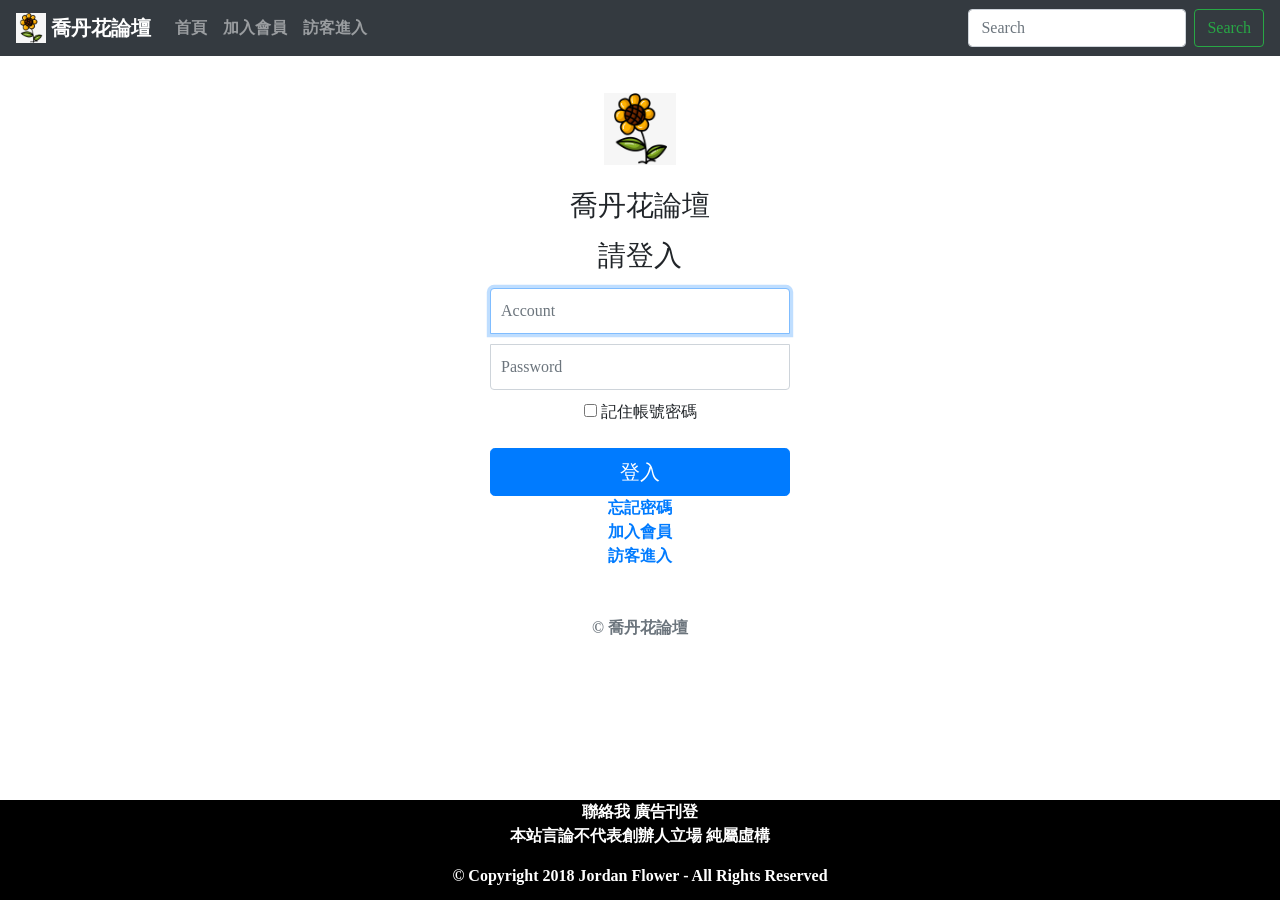
<file: View/index.html>
<html >
  <head>
    <meta charset="utf-8">
    <title>喬丹花論壇</title>
    <meta name="viewport" content="width=device-width, initial-scale=1, shrink-to-fit=no">
    <link rel="icon" href="picture/flower2.jpg" type="image/ico"/>
    <link rel="stylesheet" href="https://maxcdn.bootstrapcdn.com/bootstrap/4.0.0/css/bootstrap.min.css" integrity="sha384-Gn5384xqQ1aoWXA+058RXPxPg6fy4IWvTNh0E263XmFcJlSAwiGgFAW/dAiS6JXm" crossorigin="anonymous">
    <script src="https://maxcdn.bootstrapcdn.com/bootstrap/4.0.0/js/bootstrap.min.js" integrity="sha384-JZR6Spejh4U02d8jOt6vLEHfe/JQGiRRSQQxSfFWpi1MquVdAyjUar5+76PVCmYl" crossorigin="anonymous"></script>
    <!-- md5 js -->
    <script type="text/javascript" src="JS/md5.js"></script>
    <!-- jquery -->
    <script type="text/javascript" src="JS/jquery-3.3.1.min.js"></script>
    <!-- my web css -->
    <link rel="stylesheet" href="CSS/web.css">
  </head>
  <!-- body -->
  <body style="font-family:Microsoft JhengHei;font-weight:bold;">
    <div id="sitebody">
　    <div id="header">
      <!-- navBAR 區塊 -->
      <!-- 導覽列 -->
        <section>
          <nav class="navbar navbar-expand-lg beta-menu navbar-dropdown align-items-center fixed-top navbar-toggleable-sm navbar-dark bg-dark">
            <a class="navbar-brand" href="index.html">
              <img src="picture/flower2.jpg" width="30" height="30" class="d-inline-block align-top" alt="">
              喬丹花論壇
            </a>
            <button class="btn navbar-toggler" type="button" data-toggle="collapse" data-target="#navbarTogglerDemo02" aria-controls="navbarTogglerDemo02" aria-expanded="false" aria-label="Toggle navigation">
              <span class="navbar-toggler-icon"></span>
            </button>

            <div class="collapse navbar-collapse" id="navbarTogglerDemo02">
              <ul class="navbar-nav mr-auto mt-2 mt-lg-0">
                <li class="nav-item ">
                  <a class="nav-link" href="index.html">首頁<span class="sr-only">(current)</span></a>
                </li>
                <li class="nav-item">
                  <a class="nav-link" href="signup.html">加入會員</a>
                </li>
                <li class="nav-item">
                  <a class="nav-link" href="guest.html">訪客進入</a>
                </li>
              </ul>
              <form class="form-inline my-2 my-lg-0">
                <input class="form-control mr-sm-2" type="search" placeholder="Search">
                <button class="btn btn-outline-success my-2 my-sm-0" id="search" type="submit">Search</button>
              </form>
            </div>
          </nav>
        </section>
      </div>

      <div id="sidebar_left"></div>
　    <div id="sidebar_right"></div>
      <!-- 中間區塊 (會員登入)-->
      <div id="content">
        <section>
          <div class="container-fluid">
            <div class="row">
              </div>
              <div class="col-md-12 align-center" style="text-align:center">
                <form id="loginform" name="loginform" class="form-signin" Enctype="application/x-www-form-urlencoded">
                  <img class="mb-4" src="picture/flower2.jpg" alt="" width="72" height="72">
                  <font size="5">
                    <h3 class="h3 mb-3 font-weight-normal">喬丹花論壇</h3>
                  </font>
                  <h1 class="h3 mb-3 font-weight-normal">請登入</h1>
                  <label for="account" class="sr-only">帳號</label>
                  <input type="account" id="account" class="form-control" name="account" placeholder="Account" required autofocus>
                  <label for="password" class="sr-only">密碼</label>
                  <input type="password" id="password" class="form-control" name="password" placeholder="Password" required>
                  <div class="checkbox mb-3">
                    <label>
                      <input type="checkbox" value="remember-me"> 記住帳號密碼
                    </label>
                  </div>
                  <input type="submit" class="btn btn-lg btn-primary btn-block" value="登入">
                  <div>
      							<a href="#">忘記密碼</a>
      						</div>
      						<div >
      							<a href="signup.html">加入會員</a>
      						</div>
                  <div >
      							<a href="guest.html">訪客進入</a>
      						</div>
                  <p class="mt-5 mb-3 text-muted">&copy; 喬丹花論壇</p>
                </form>
              </div>
            </div>
          </section>
      </div>
      <div id="footer">
        <!-- footer -->
        <footer >
        <div>
          <a href="mailto:j860406g@gmail.com" style="color:white">聯絡我</a>
          <a href="https://line.me/ti/p/gaDiRxr8jY" style="color:white">廣告刊登</a>
        </div>
        <div>
          <p>本站言論不代表創辦人立場 純屬虛構</p>
          <p>© Copyright 2018 Jordan Flower - All Rights Reserved</p>
        </div>
      </footer>
     </div>

      </div>
    </div>
    <!--Modal 用來代替alert-->
    <div class="modal" id="#myModal" tabindex="-1" role="dialog">
      <div class="modal-dialog">
        <div class="modal-content">
          <div class="modal-header">
            <h4 class="modal-title">喬丹花論壇</h4>
            <button type="button" class="close" data-dismiss="modal" aria-label="Close"><span aria-hidden="true">&times;</span>

            </button>
          </div>
          <div class="modal-body">
            <p id="alert">123</p>
          </div>
          <div class="modal-footer">
            <button type="button" class="btn btn-primary" id="check" data-dismiss="modal">確定</button>
          </div>
        </div>
        <!-- /.modal-content -->
      </div>
      <!-- /.modal-dialog -->
    </div>
    <!-- **************************************************************************** -->
    <!-- ajax 登入處理 -->
    <script type="text/JavaScript">
    		$(document).ready(function() {
    			$("#loginform").submit(function() {
            document.loginform.password.value=md5(document.loginform.password.value);
    				$.ajax({
    					type:"POST",
    					url: "/MyWeb/API/checkpwd",
    					dataType:'html',
    					data:
    					{
    						account: $('#account').val(),
    	          password : $('#password').val(),
    					}
    				}).done(function(data) {
    			        //成功的時候
    			        console.log(data);
    			        if(data == "success")
    			        {
                    $('#alert').text('登入成功，網頁即將跳轉');
                    $('#\\#myModal').modal('show');
    			        	//註冊新增成功，轉跳到登入頁面。
                    document.getElementById("check").onclick = function() {
    			        	      window.location.href="home.php";
                    };
    			        }
    			        else if(data == "fail")
    			        {
                    $('#alert').text('登入失敗，請與系統人員聯繫或重新登入');
                    $('#\\#myModal').modal('show');
                    document.getElementById("check").onclick = function() {
    			        	      window.location.href="index.html";
                    };

    			        }

    			      }).fail(function(jqXHR, textStatus, errorThrown) {
    			      	//失敗的時候
    					alert(data);
    			      	alert("有錯誤產生，請看 console log");
    			        console.log(jqXHR.responseText);
    			      });;
    				return false;

    			});

    	});
    </script>


    <!-- ................................................................................................................................................................................................. -->

    <!-- ........................................................................................................ -->

    <!-- <script src="https://code.jquery.com/jquery-3.2.1.slim.min.js" integrity="sha384-KJ3o2DKtIkvYIK3UENzmM7KCkRr/rE9/Qpg6aAZGJwFDMVNA/GpGFF93hXpG5KkN" crossorigin="anonymous"></script> -->
    <script src="https://cdnjs.cloudflare.com/ajax/libs/popper.js/1.12.9/umd/popper.min.js" integrity="sha384-ApNbgh9B+Y1QKtv3Rn7W3mgPxhU9K/ScQsAP7hUibX39j7fakFPskvXusvfa0b4Q" crossorigin="anonymous"></script>
    <script src="https://maxcdn.bootstrapcdn.com/bootstrap/4.0.0/js/bootstrap.min.js" integrity="sha384-JZR6Spejh4U02d8jOt6vLEHfe/JQGiRRSQQxSfFWpi1MquVdAyjUar5+76PVCmYl" crossorigin="anonymous"></script>
  </body>
</html>
</file>
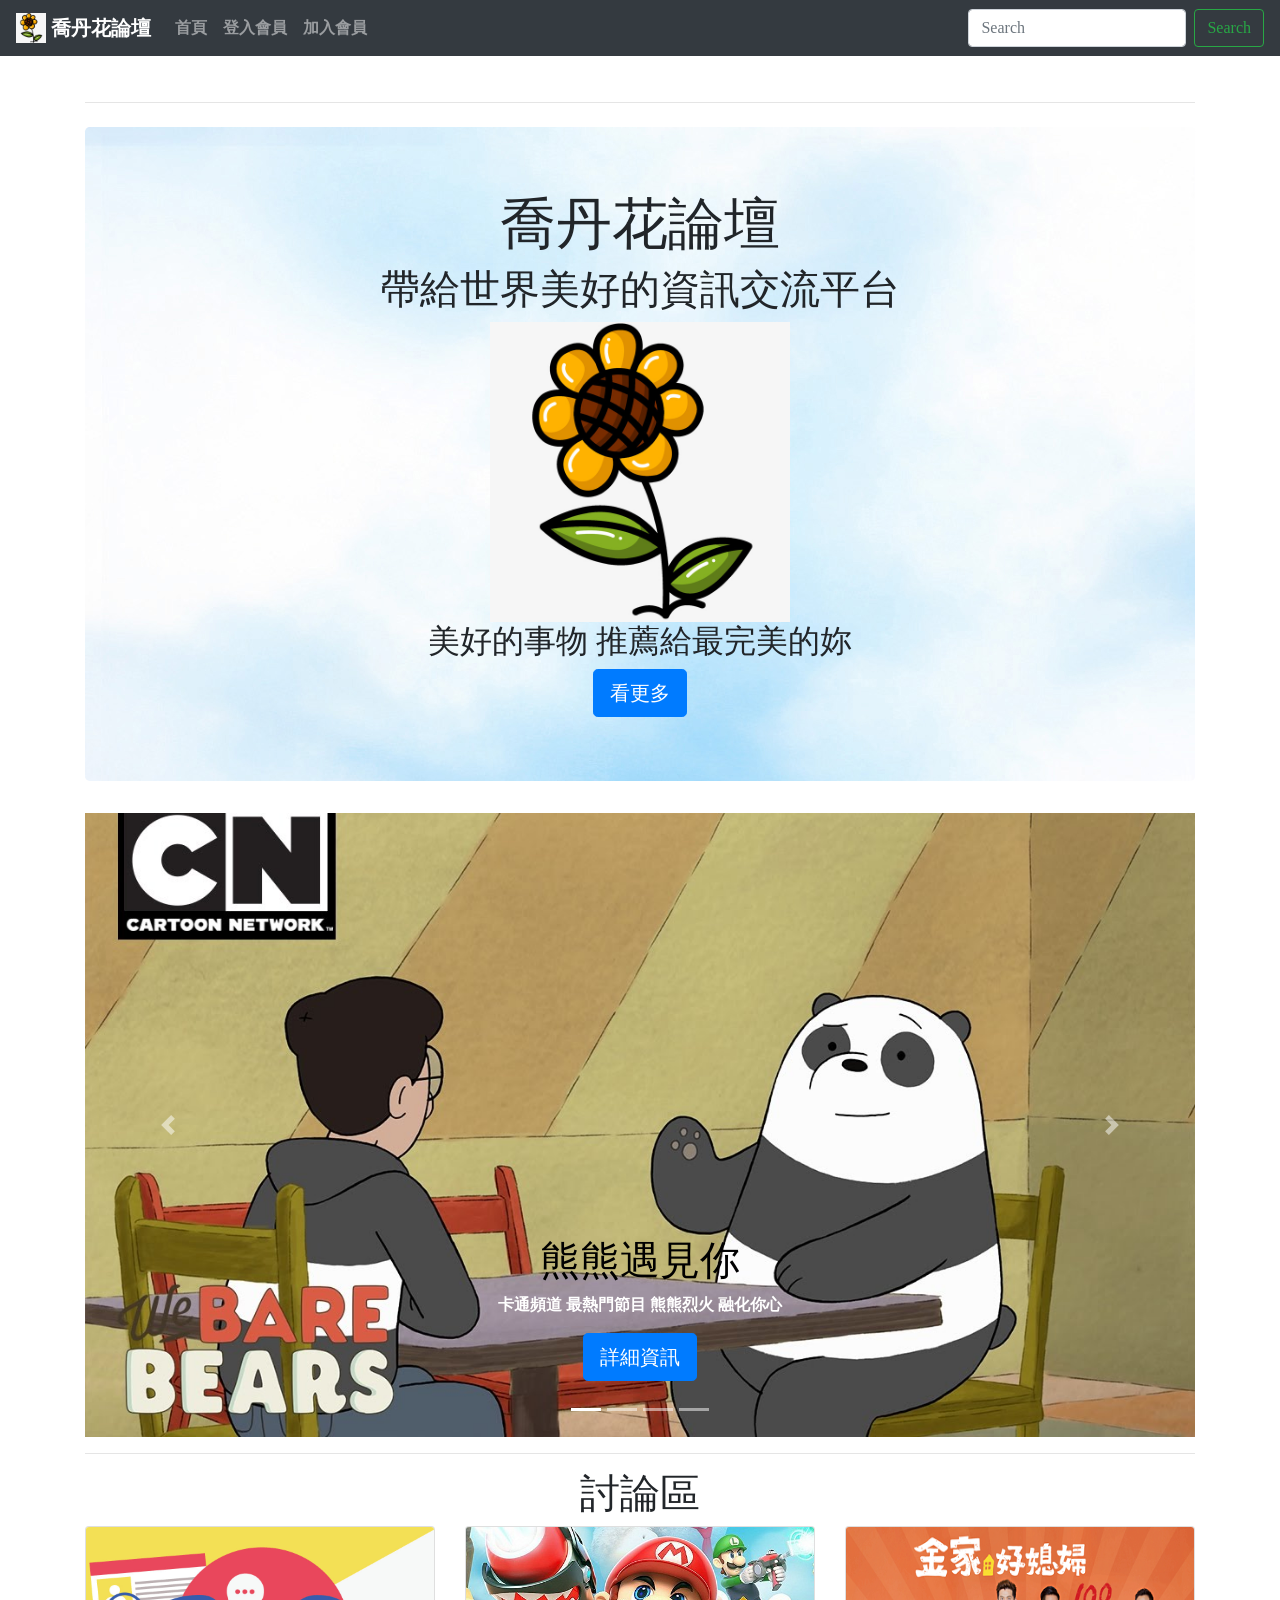
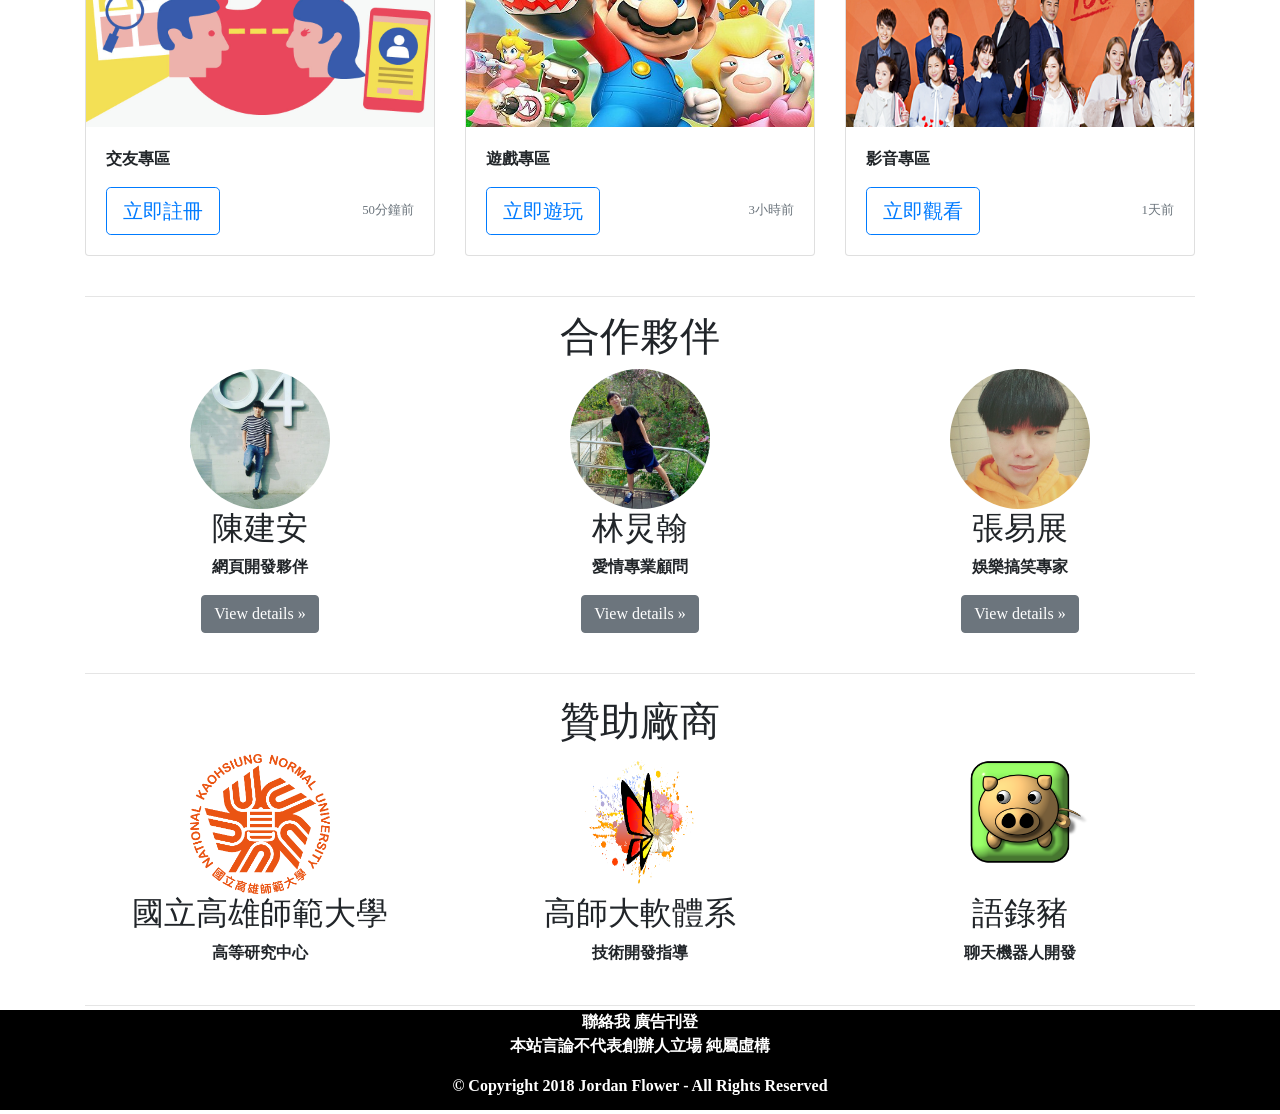
<file: View/guest.html>
<html >
<!-- 加入github -->
<!-- 測試 -->
<!-- email:j860406g@gmail.com -->
  <head>
    <meta charset="utf-8">
    <title>喬丹花論壇</title>
    <meta name="viewport" content="width=device-width, initial-scale=1, shrink-to-fit=no">
    <link rel="icon" href="picture/flower2.jpg" type="image/ico"/>
    <link rel="stylesheet" href="https://maxcdn.bootstrapcdn.com/bootstrap/4.0.0/css/bootstrap.min.css" integrity="sha384-Gn5384xqQ1aoWXA+058RXPxPg6fy4IWvTNh0E263XmFcJlSAwiGgFAW/dAiS6JXm" crossorigin="anonymous">
    <script src="https://maxcdn.bootstrapcdn.com/bootstrap/4.0.0/js/bootstrap.min.js" integrity="sha384-JZR6Spejh4U02d8jOt6vLEHfe/JQGiRRSQQxSfFWpi1MquVdAyjUar5+76PVCmYl" crossorigin="anonymous"></script>
    <script type="text/javascript" src="JS/jquery-3.3.1.min.js"></script>
    <!-- my web css -->
    <link rel="stylesheet" href="CSS/web.css">
  </head>
  <!-- body -->
  <body style="font-family:Microsoft JhengHei;font-weight:bold;">
    <div id="sitebody">
　    <div id="header">
      <!-- navBAR 區塊 -->
      <!-- 導覽列 -->
          <nav class="navbar navbar-expand-lg beta-menu navbar-dropdown align-items-center fixed-top navbar-toggleable-sm navbar-dark bg-dark">
            <a class="navbar-brand" href="guest.html">
              <img src="picture/flower2.jpg" width="30" height="30" class="d-inline-block align-top" alt="">
              喬丹花論壇
            </a>
            <button class="btn navbar-toggler" type="button" data-toggle="collapse" data-target="#navbarTogglerDemo02" aria-controls="navbarTogglerDemo02" aria-expanded="false" aria-label="Toggle navigation">
              <span class="navbar-toggler-icon"></span>
            </button>

            <div class="collapse navbar-collapse" id="navbarTogglerDemo02">
              <ul class="navbar-nav mr-auto mt-2 mt-lg-0">
                <li class="nav-item ">
                  <a class="nav-link" href="guest.html">首頁<span class="sr-only">(current)</span></a>
                </li>
                <li class="nav-item ">
                  <a class="nav-link" href="index.html">登入會員<span class="sr-only">(current)</span></a>
                </li>
                <li class="nav-item">
                  <a class="nav-link" href="signup.html">加入會員</a>
                </li>

              </ul>
              <form class="form-inline my-2 my-lg-0">
                <input class="form-control mr-sm-2" type="search" placeholder="Search">
                <button class="btn btn-outline-success my-2 my-sm-0" id="search" type="submit">Search</button>
              </form>
            </div>
          </nav>
      </div>

      <div id="sidebar_left"></div>
　    <div id="sidebar_right"></div>
      <!-- 中間區塊 (訪客)-->
      <div id="content">
        <div class="container">
	         <div class="row">
		           <div class="col-md-12">
                 <hr class="my-4">
                  <!-- 大型看板 論壇介紹 -->
                  <div class="jumbotron bg-light" style="text-align: center;background-image:url('picture/bg2.jpg');">
                    <h1 class="display-4">喬丹花論壇</h1>
                    <h1 class="display-5">帶給世界美好的資訊交流平台</h1>
                    <img src="picture/flower2.jpg" height="300" width="300" class="d-inline-block align-top" alt="">
                    <h2 class="display-5">美好的事物 推薦給最完美的妳</h2>
                    <a class="btn btn-primary btn-lg" href="#" id="read" role="button" data-toggle="modal" data-target="#alert">看更多</a>
                  </div>
                  <!-- 輪播 -->
                    <div id="myCarousel" class="carousel slide" data-ride="carousel" style="width: auto; margin: 0px">
                       <ol class="carousel-indicators">
                         <li data-target="#myCarousel" data-slide-to="0" class="active"></li>
                         <li data-target="#myCarousel" data-slide-to="1"></li>
                         <li data-target="#myCarousel" data-slide-to="2"></li>
                         <li data-target="#myCarousel" data-slide-to="3"></li>
                       </ol>
                       <div class="carousel-inner">
                         <div class="carousel-item active">
                           <img class="d-block w-100" src="picture/bear1.jpg" alt="First slide">
                           <div class="container">
                            <div class="carousel-caption">
                              <h1 style="color:black">熊熊遇見你</h1>
                              <p>卡通頻道 最熱門節目 熊熊烈火 融化你心</p>
                              <p><a class="btn btn-lg btn-primary" href="https://www.cartoonnetworkasia.com/show/we-bare-bears" role="button">詳細資訊</a></p>
                            </div>
                          </div>
                         </div>
                         <div class="carousel-item">
                           <img class="d-block w-100" style="opacity: 0.5;" src="picture/all.jpeg" alt="Second slide">
                           <div class="carousel-caption" style="color:black">
                             <h1>2018高師大軟體系送舊晚會</h1>
                             <p>感恩送別 溫馨祝福</p>
                             <p><a class="btn btn-lg btn-primary" href="#" role="button">活動資訊</a></p>
                           </div>
                         </div>
                         <div class="carousel-item">
                           <img class="d-block w-100" width="900" height="620" style="opacity: 0.5;" src="picture/peng.jpg" alt="Third slide">
                           <div class="carousel-caption" style="color:black">
                             <h1>第10屆高師大軟體系學會會長當選人</h1>
                             <h2>109級 彭盛暉</h2>
                             <p>系上的安全 我責無旁貸</p>
                             <p><a class="btn btn-lg btn-primary" href="#" role="button">特別專訪</a></p>
                           </div>
                         </div>
                         <div class="carousel-item">
                           <img class="d-block w-100" width="900" height="620" style="opacity: 0.5;" src="picture/lin3.jpg" alt="Third slide">
                           <div class="carousel-caption" style="color:black">
                             <h1>炅翰生日快樂</h1>
                             <h2>108級 林炅翰</h2>
                             <p>大家的幸福 由我來守護</p>
                             <p><a class="btn btn-lg btn-primary" id="linHBD" data-toggle="modal" data-target="#alert" role="button">特別祝福</a></p>
                           </div>
                         </div>
                       </div>
                       <a class="carousel-control-prev" href="#myCarousel" role="button" data-slide="prev">
                         <span class="carousel-control-prev-icon" aria-hidden="true"></span>
                         <span class="sr-only">Previous</span>
                       </a>
                       <a class="carousel-control-next" href="#myCarousel" role="button" data-slide="next">
                         <span class="carousel-control-next-icon" aria-hidden="true"></span>
                         <span class="sr-only">Next</span>
                       </a>
                     </div>
                   <!-- 輪播結束 -->
                  <hr class="my-3">
                  <!-- 論壇分區 -->
                  <div class="row">
                		<div class="col-md-12">
                			<h1 class="text-center">
                				討論區
                			</h1>
                      <div class="row">
                        <!-- 交友區 -->
                         <div class="col-md-4">
                           <div class="card mb-4 box-shadow">
                             <img class="card-img-top" width="250" height="200" src="picture/friend.gif" alt="Card image cap">
                             <div class="card-body">
                               <p class="display-5">交友專區</p>
                               <p class="card-text"></p>
                               <div class="d-flex justify-content-between align-items-center">
                                 <div class="btn-group">
                                    <button type="button" onclick="javascript:location.href='signup.html'" class="btn btn-lg btn-outline-primary">立即註冊</button>
                                 </div>
                                 <small class="text-muted" id="friend-update">50分鐘前</small>
                               </div>
                             </div>
                           </div>
                         </div>
                         <!-- 遊戲區 -->
                         <div class="col-md-4">
                           <div class="card mb-4 box-shadow">
                             <img class="card-img-top" width="250" height="200" src="picture/game2.jpeg" alt="Card image cap">
                             <div class="card-body">
                               <p class="display-5">遊戲專區</p>
                               <p class="card-text"></p>
                               <div class="d-flex justify-content-between align-items-center">
                                 <div class="btn-group">
                                   <button type="button" onclick="javascript:location.href='index.html'" class="btn btn-lg btn-outline-primary">立即遊玩</button>
                                 </div>
                                 <small class="text-muted" id="game-update">3小時前</small>
                               </div>
                             </div>
                           </div>
                         </div>
                         <!-- 影音區 -->
                         <div class="col-md-4">
                           <div class="card mb-4 box-shadow">
                             <img class="card-img-top" width="250" height="200"  src="picture/TV2.png" alt="Card image cap">
                             <div class="card-body">
                               <p class="display-5">影音專區</p>
                               <p class="card-text"></p>
                               <div class="d-flex justify-content-between align-items-center">
                                 <div class="btn-group">
                                    <button type="button" onclick="javascript:location.href='index.html'" class="btn btn-lg btn-outline-primary">立即觀看</button>
                                 </div>
                                 <small class="text-muted" id="video-update">1天前</small>
                               </div>
                             </div>
                           </div>
                         </div>
                       </div>
                     </div>
                  <!-- 論壇分區結束 -->
              </div>
              <hr class="my-3">
              <!-- 合作夥伴 -->
              <div class="row text-center">
            		<div class="col-md-12">
            			<h1>
            				合作夥伴
            			</h1>
                  <div class="row">
                    <div class="col-lg-4">
                      <img class="rounded-circle" src="picture/chen.jpg" alt="chen" width="140" height="140">
                      <h2>陳建安</h2>
                      <p>網頁開發夥伴</p>
                      <p><a class="btn btn-secondary" id="chen" href="#" role="button" data-toggle="modal" data-target="#alert">View details &raquo;</a></p>
                    </div><!-- /.col-lg-4 -->
                    <div class="col-lg-4">
                      <img class="rounded-circle" src="picture/lin.jpg" alt="lin" width="140" height="140">
                      <h2>林炅翰</h2>
                      <p>愛情專業顧問</p>
                      <p><a class="btn btn-secondary" id="lin" href="#" role="button" data-toggle="modal" data-target="#alert">View details &raquo;</a></p>
                    </div><!-- /.col-lg-4 -->
                    <div class="col-lg-4">
                      <img class="rounded-circle" src="picture/yi2.jpg" alt="yi" width="140" height="140">
                      <h2>張易展</h2>
                      <p>娛樂搞笑專家</p>
                      <p><a class="btn btn-secondary" id="yi" href="#" role="button" data-toggle="modal" data-target="#alert">View details &raquo;</a></p>
                    </div><!-- /.col-lg-4 -->
                  </div><!-- /.row -->
            		</div>
            	</div>
              <hr class="my-4">
              <!-- 贊助廠商 -->
              <div class="row text-center">
            		<div class="col-md-12">
                  <h1>贊助廠商</h1>
                  <div class="row">
                    <div class="col-lg-4">
                      <a href="https://w3.nknu.edu.tw"><img src="picture/nknu.png" alt="nknu" width="140" height="140"></a>
                      <h2>國立高雄師範大學</h2>
                      <p>高等研究中心</p>
                    </div>
                    <div class="col-lg-4">
                        <a href="http://www.se.nknu.edu.tw/web/index.php"><img src="picture/SE.png" alt="SE" width="140" height="140"></a>
                        <h2>高師大軟體系</h2>
                        <p>技術開發指導</p>
                    </div>
                    <div class="col-lg-4">
                      <a href="https://henjorly.ddns.net/pigtalk/index.html"><img src="picture/pig.png" alt="pig" width="140" height="140"></a>
                      <h2>語錄豬</h2>
                      <p>聊天機器人開發</p>
                    </div>
                  </div>
                </div>
              </div>
             <hr class="my-4">
          </div>
        </div>
      </div>
    </div>
      <!-- modal 用來取代 alert -->
      <div class="modal fade" id="alert" style="background-color:rgba(0, 0, 0, 0.6);">
        <div class="modal-dialog modal-dialog-centered" role="document">
          <div class="modal-content" style="background-color:rgba(255, 255, 255, 0.1);color:white">
            <div class="modal-header">
              <h5 class="modal-title" id="ModalTitle"></h5>
              <button type="button" class="close" data-dismiss="modal" aria-label="Close">
                <span aria-hidden="true">&times;</span>
              </button>
            </div>
            <div class="modal-body" id="modalBody">
            </div>
            <div class="modal-footer">
              <button type="button" class="btn btn-secondary" data-dismiss="modal">關閉</button>
            </div>
          </div>
        </div>
      </div>
      <div id="footer">
        <!-- footer -->
        <footer>
        <div>
          <a href="mailto:j860406g@gmail.com" style="color:white">聯絡我</a>
          <a href="https://line.me/ti/p/gaDiRxr8jY" style="color:white">廣告刊登</a>
        </div>
        <div>
          <p>本站言論不代表創辦人立場 純屬虛構</p>
          <p>© Copyright 2018 Jordan Flower - All Rights Reserved</p>
        </div>
      </footer>
     </div>

      </div>
    </div>

    <!-- JS控制  -->
    <script type="text/javascript">
      //看更多按鈕事件
      $('#read').click(function(){
          document.getElementById("ModalTitle").innerHTML = "創辦人";
          document.getElementById("modalBody").innerHTML = "<img class='card-img-top' width='300' height='450'  src='picture/me.jpg'>" +
                                                           "<h1>范晉桓</h1>" +
                                                            "<p class='display-5'>英文: Jordan Flower" +
                                                           "<p class='display-5'>生日: 1997/04/06</p>" +
                                                           "<p class='display-5'>學歷: 國立高雄師範大學</p>" +
                                                           "<p class='display-5'>經歷: 第9屆高師大軟體系學會會長</p>" +
                                                           "<p class='display-5'>電子信箱:<a style='color:white' href='mailto:j860406g@gmail.com'>j860406g@gmail.com</a></p>" +
                                                           "<p class='display-5'>連絡電話:<a style='color:white' href='tel:0988-944-872'>0988-944-872</a></p>";
      });

      //網頁合作夥伴 按鈕
      $('#chen').click(function(){
          document.getElementById("ModalTitle").innerHTML = "網頁合作夥伴";
          document.getElementById("modalBody").innerHTML = "<img class='card-img-top' width='300' height='450'  src='picture/chen2.jpg'>" +
                                                           "<h1>陳建安</h1>" +
                                                            "<p class='display-5'>英文: SeaFood King(海鮮王)" +
                                                           "<p class='display-5'>生日: 1997/08/07</p>" +
                                                           "<p class='display-5'>學歷: 國立高雄師範大學</p>" +
                                                           "<p class='display-5'>經歷: SFK海鮮王戰隊隊長</p>" +
                                                           "<p class='display-5'>興趣: 吃海鮮、去屏東" +
                                                           "<p class='display-5'>個人網站:<a style='color:white' href='https://henjorly.ddns.net/pigtalk/index.html'>語錄豬</a></p>";
      });

      //愛情專業 按鈕
      $('#lin').click(function(){
          document.getElementById("ModalTitle").innerHTML = "愛情專業顧問";
          document.getElementById("modalBody").innerHTML = "<img class='card-img-top' width='300' height='450'  src='picture/lin2.jpg'>" +
                                                           "<h1>林炅翰</h1>" +
                                                           "<p class='display-5'>英文: Dama-jiung(大麻炅)" +
                                                           "<p class='display-5'>生日: 1997/05/03</p>" +
                                                           "<p class='display-5'>學歷: 國立高雄師範大學</p>" +
                                                           "<p class='display-5'>經歷: 教你如何10天交到女友 作者</p>" +
                                                           "<p class='display-5'>興趣: 跟女生聊天視訊</p>" +
                                                           "<p class='display-5'>個人網站: <a style='color:white' href='https://www.facebook.com/profile.php?id=100001553616374'>林炅翰</a></p>";
      });

      //娛樂專家 按鈕
      $('#yi').click(function(){
          document.getElementById("ModalTitle").innerHTML = "娛樂搞笑專家";
          document.getElementById("modalBody").innerHTML = "<img class='card-img-top' width='300' height='450'  src='picture/yi2.gif'>" +
                                                           "<h1>張易展(師哥)</h1>" +
                                                           "<p class='display-5'>英文: GAYA" +
                                                           "<p class='display-5'>生日: 1997/05/06</p>" +
                                                           "<p class='display-5'>學歷: 國立高雄師範大學</p>" +
                                                           "<p class='display-5'>經歷: 和弟弟合作打斷媽媽的手、騎摩托車騎到120KM、JAVA被當2次</p>" +
                                                           "<p class='display-5'>興趣: 騙人、看奇怪的影片</p>" +
                                                           "<p class='display-5'>個人網站: <a style='color:white' href='http://60de5ec9.orson.website/5/homenew?ts=1525264744666'>醜臭胖騙笨髒</a></p>";
      });

      //LIN HBD按鈕事件
      $('#linHBD').click(function(){
        document.getElementById("ModalTitle").innerHTML = "生日快樂";
        document.getElementById("modalBody").innerHTML = "<div class='video-container'><iframe width='560' height='315' src='https://www.youtube.com/embed/AerP9lgnvEs' frameborder='0' allow='autoplay; encrypted-media' allowfullscreen></iframe></div>";
      });




    </script>
    <!-- ................................................................................................................................................................................................. -->

    <!-- ........................................................................................................ -->

    <!-- <script src="https://code.jquery.com/jquery-3.2.1.slim.min.js" integrity="sha384-KJ3o2DKtIkvYIK3UENzmM7KCkRr/rE9/Qpg6aAZGJwFDMVNA/GpGFF93hXpG5KkN" crossorigin="anonymous"></script> -->
    <script src="https://cdnjs.cloudflare.com/ajax/libs/popper.js/1.12.9/umd/popper.min.js" integrity="sha384-ApNbgh9B+Y1QKtv3Rn7W3mgPxhU9K/ScQsAP7hUibX39j7fakFPskvXusvfa0b4Q" crossorigin="anonymous"></script>
    <script src="https://maxcdn.bootstrapcdn.com/bootstrap/4.0.0/js/bootstrap.min.js" integrity="sha384-JZR6Spejh4U02d8jOt6vLEHfe/JQGiRRSQQxSfFWpi1MquVdAyjUar5+76PVCmYl" crossorigin="anonymous"></script>
  </body>
</html>
</file>
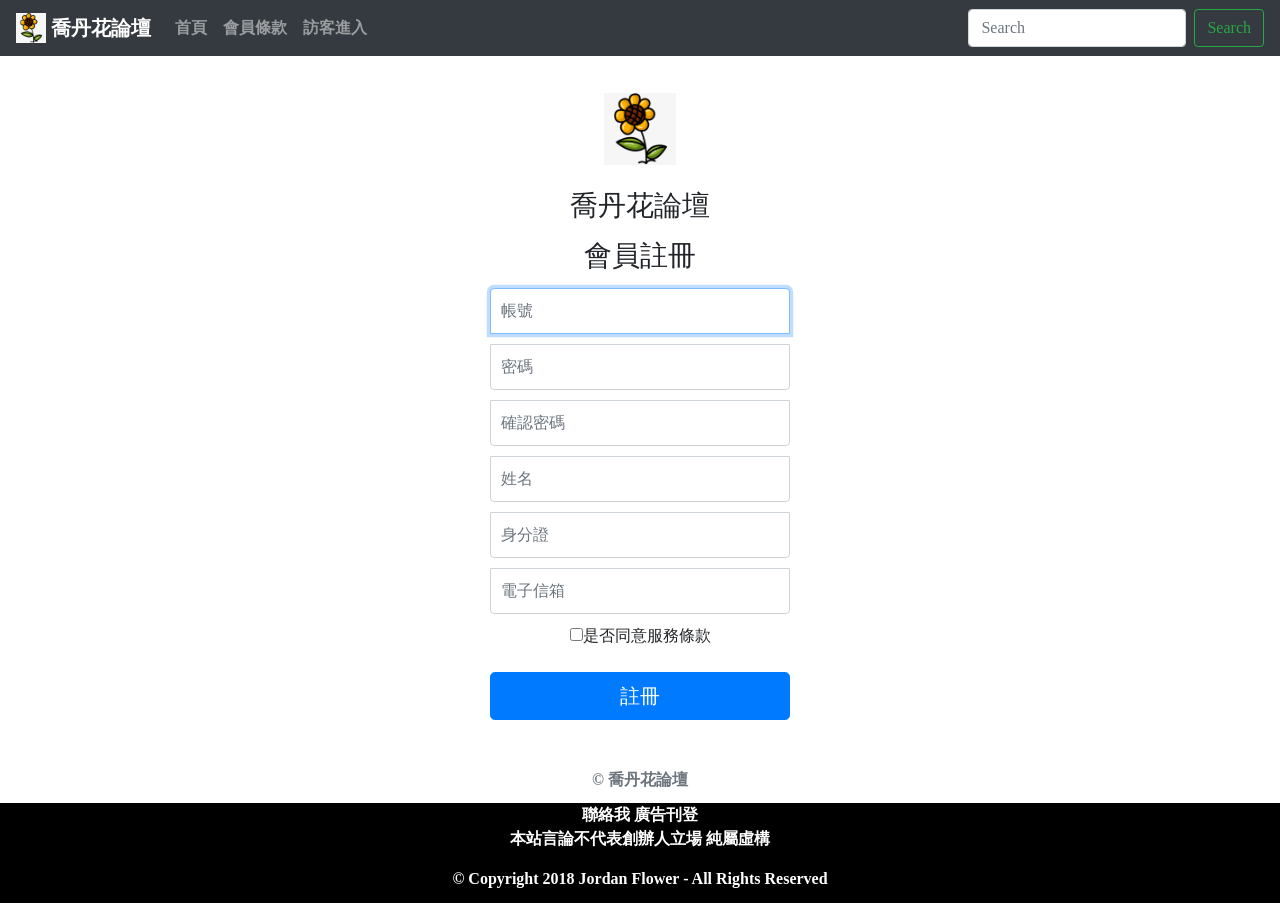
<file: View/signup.html>
<html >
  <head>
    <meta charset="utf-8">
    <title>喬丹花論壇</title>
    <meta name="viewport" content="width=device-width, initial-scale=1, shrink-to-fit=no">
    <link rel="icon" href="picture/flower2.jpg" type="image/ico"/>
    <link rel="stylesheet" href="https://maxcdn.bootstrapcdn.com/bootstrap/4.0.0/css/bootstrap.min.css" integrity="sha384-Gn5384xqQ1aoWXA+058RXPxPg6fy4IWvTNh0E263XmFcJlSAwiGgFAW/dAiS6JXm" crossorigin="anonymous">
    <script src="https://maxcdn.bootstrapcdn.com/bootstrap/4.0.0/js/bootstrap.min.js" integrity="sha384-JZR6Spejh4U02d8jOt6vLEHfe/JQGiRRSQQxSfFWpi1MquVdAyjUar5+76PVCmYl" crossorigin="anonymous"></script>
    <!-- md5 js -->
    <script type="text/javascript" src="JS/md5.js"></script>
    <!-- jquery -->
    <script type="text/javascript" src="JS/jquery-3.3.1.min.js"></script>
    <!-- my web css -->
    <link rel="stylesheet" href="CSS/web.css">
  </head>
  <!-- body -->
  <body style="font-family:Microsoft JhengHei;font-weight:bold;">
    <div id="sitebody">
　    <div id="header">
      <!-- navBAR 區塊 -->
      <!-- 導覽列 -->
        <section>
          <nav class="navbar navbar-expand-lg beta-menu navbar-dropdown align-items-center fixed-top  navbar-toggleable-sm navbar-dark bg-dark">
            <a class="navbar-brand" href="index.html">
              <img src="picture/flower2.jpg" width="30" height="30" class="d-inline-block align-top" alt="">
              喬丹花論壇
            </a>
            <button class="btn navbar-toggler" type="button" data-toggle="collapse" data-target="#navbarTogglerDemo02" aria-controls="navbarTogglerDemo02" aria-expanded="false" aria-label="Toggle navigation">
              <span class="navbar-toggler-icon"></span>
            </button>

            <div class="collapse navbar-collapse" id="navbarTogglerDemo02">
              <ul class="navbar-nav mr-auto mt-2 mt-lg-0">
                <li class="nav-item ">
                  <a class="nav-link" href="index.html">首頁<span class="sr-only">(current)</span></a>
                </li>
                <li class="nav-item">
                  <a class="nav-link" href="signup.html">會員條款</a>
                </li>
                <li class="nav-item">
                  <a class="nav-link" href="guest.html">訪客進入</a>
                </li>
              </ul>
              <form class="form-inline my-2 my-lg-0">
                <input class="form-control mr-sm-2" type="search" placeholder="Search">
                <button class="btn btn-outline-success my-2 my-sm-0" id="search" type="submit">Search</button>
              </form>
            </div>
          </nav>
        </section>
      </div>

      <div id="sidebar_left"></div>
　    <div id="sidebar_right"></div>
      <!-- 中間區塊(註冊會員) -->
      <div id="content">
        <section>
          <div class="container-fluid">
            <div class="row">
              </div>
              <div class="col-md-12 align-center" style="text-align:center">
                <form id="loginform" name="loginform" class="form-signin" Enctype="application/x-www-form-urlencoded">
                  <img class="mb-4" src="picture/flower2.jpg" alt="" width="72" height="72">
                  <font size="5">
                    <h3 class="h3 mb-3 font-weight-normal">喬丹花論壇</h3>
                  </font>
                  <h1 class="h3 mb-3 font-weight-normal">會員註冊</h1>
                  <label for="account" class="sr-only">帳號</label>
                  <input type="account" id="account" class="form-control" name="account" placeholder="帳號" required autofocus>
                  <label for="password" class="sr-only">密碼</label>
                  <input type="password" id="password" class="form-control" name="password" placeholder="密碼" required>
                  <label for="checkpassword" class="sr-only">確認密碼</label>
                  <input type="password" id="checkpassword" class="form-control" name="checkpassword" placeholder="確認密碼" required>
                  <label for="name" class="sr-only">姓名</label>
                  <input type="name" id="name" class="form-control" name="name" placeholder="姓名" required>
                  <label for="personID" class="sr-only">身分證</label>
                  <input type="personID" id="personID" class="form-control" name="personID" placeholder="身分證" required>
                  <label for="email" class="sr-only">電子信箱</label>
                  <input type="email" id="email" class="form-control" name="email" placeholder="電子信箱" required>
                  <div class="checkbox mb-3">
                    <label>
                      <input type="checkbox" value="agree" required>是否同意服務條款
                    </label>
                  </div>
                  <input type="submit" class="btn btn-lg btn-primary btn-block" value="註冊">
                  <p class="mt-5 mb-3 text-muted">&copy; 喬丹花論壇</p>
                </form>
              </div>
          </div>
          </section>
      </div>
      <div id="footer">
        <!-- footer欄位 -->
        <footer >
        <div>
          <a href="mailto:j860406g@gmail.com" style="color:white">聯絡我</a>
          <a href="https://line.me/ti/p/gaDiRxr8jY" style="color:white">廣告刊登</a>
        </div>
        <div>
          <p>本站言論不代表創辦人立場 純屬虛構</p>
          <p>© Copyright 2018 Jordan Flower - All Rights Reserved</p>
        </div>
      </footer>
     </div>

      </div>
    </div>
    <!-- ............................................ -->
    <!--Modal 用來代替alert-->
    <div class="modal" id="#myModal" tabindex="-1" role="dialog" style="position: fixed;">
      <div class="modal-dialog" role="document">
        <div class="modal-content">
          <div class="modal-header">
              <h4 class="modal-title">喬丹花論壇</h4>
            <button type="button" class="close" data-dismiss="modal" aria-label="Close"><span aria-hidden="true">&times;</span>

            </button>
          </div>
          <div class="modal-body">
            <p id="alert">123</p>
          </div>
          <div class="modal-footer">
            <button type="button" class="btn btn-primary" id="check" data-dismiss="modal">確定</button>
          </div>
        </div>
        <!-- /.modal-content -->
      </div>
      <!-- /.modal-dialog -->
    </div>
    <!-- **************************************************************************** -->
    <!-- ajax 註冊處理 -->
    <script type="text/JavaScript">
    		$(document).ready(function() {
    			$("#loginform").submit(function() {
    				$.ajax({
    					type:"POST",
    					url: "/MyWeb/API/register",
    					dataType:'html',
    					data:
    					{
                account: $('#account').val(),
    	          password : $('#password').val(),
    	          re_password : $('#checkpassword').val(),
    						name:$('#name').val(),
    						personID:$('#personID').val(),
    						email:$('#email').val()
    					}
    				}).done(function(data) {
    			        //成功的時候
    			        console.log(data);
    			        if(data == "success")
    			        {
                    $('#alert').text('註冊成功，回到登入頁面');
                    $('#\\#myModal').modal('show');
    			        	//註冊新增成功，轉跳到登入頁面。
                    document.getElementById("check").onclick = function() {
    			        	      window.location.href="index.html";
                    };
    			        }
    			        else if(data == "fail")
    			        {
                    $('#alert').text('註冊失敗，請重新註冊');
                    $('#\\#myModal').modal('show');
                    //註冊新增成功，轉跳到登入頁面。
                    document.getElementById("check").onclick = function() {
                          window.location.href="signup.html";
                    };

    			        }

    			      }).fail(function(jqXHR, textStatus, errorThrown) {
    			      	//失敗的時候
    					alert(data);
    			      	alert("有錯誤產生，請看 console log");
    			        console.log(jqXHR.responseText);
    			      });;
    				return false;

    			});

    	});
    </script>
    <!-- ................................................................................................................................................................................................. -->

    <!-- ........................................................................................................ -->

    <!-- <script src="https://code.jquery.com/jquery-3.2.1.slim.min.js" integrity="sha384-KJ3o2DKtIkvYIK3UENzmM7KCkRr/rE9/Qpg6aAZGJwFDMVNA/GpGFF93hXpG5KkN" crossorigin="anonymous"></script> -->
    <script src="https://cdnjs.cloudflare.com/ajax/libs/popper.js/1.12.9/umd/popper.min.js" integrity="sha384-ApNbgh9B+Y1QKtv3Rn7W3mgPxhU9K/ScQsAP7hUibX39j7fakFPskvXusvfa0b4Q" crossorigin="anonymous"></script>
    <script src="https://maxcdn.bootstrapcdn.com/bootstrap/4.0.0/js/bootstrap.min.js" integrity="sha384-JZR6Spejh4U02d8jOt6vLEHfe/JQGiRRSQQxSfFWpi1MquVdAyjUar5+76PVCmYl" crossorigin="anonymous"></script>
  </body>
</html>
</file>
<file: View/CSS/web.css>
html{
  position: relative;
  min-height: 100%;
  },
body {
  margin-bottom: 100px;
  margin:0;
  padding:0;
  height:100%;
}
#wrapper {
  min-height:100%;
  position:relative;
}
#header {
  padding:10px;
  background:#5ee;
}
#content {
  padding:10px;
  padding-bottom:80px;/* Height of the footer element */
}
#footer {
  position: absolute;
  bottom: 0;
  width: 100%;
  height: 100px;
  color: white;
  text-align:center;
  background:black;
  list-style: none;
  display: flex;
  justify-content: center;
  flex-wrap: wrap;
  padding: 0;
  margin-bottom: 0;
}
  .form-signin {
    width: 100%;
    max-width: 330px;
    padding: 15px;
    margin: 0 auto;
  }
  .form-signin .checkbox {
    font-weight: 400;
  }
  .form-signin .form-control {
    position: relative;
    box-sizing: border-box;
    height: auto;
    padding: 10px;
    font-size: 16px;
  }
  .form-signin .form-control:focus {
    z-index: 2;
  }
  .form-signin input[type="account"] {
    margin-bottom: 10px;
    border-bottom-right-radius: 0;
    border-bottom-left-radius: 0;
  }
  .form-signin input[type="password"] {
    margin-bottom: 10px;
    border-top-left-radius: 0;
    border-top-right-radius: 0;
  }
  .form-signin input[type="name"] {
    margin-bottom: 10px;
    border-top-left-radius: 0;
    border-top-right-radius: 0;
  }
  .form-signin input[type="personID"] {
    margin-bottom: 10px;
    border-top-left-radius: 0;
    border-top-right-radius: 0;
  }
  .form-signin input[type="email"] {
    margin-bottom: 10px;
    border-top-left-radius: 0;
    border-top-right-radius: 0;
  }
  .video-container {

position: relative;

padding-bottom: 56.25%;

padding-top: 30px;

height: 0;

overflow: hidden;

}

.video-container iframe, .video-container object, .video-container embed {

position: absolute;

top: 0;left: 0;

width: 100%;

height: 100%;
}
</file>
